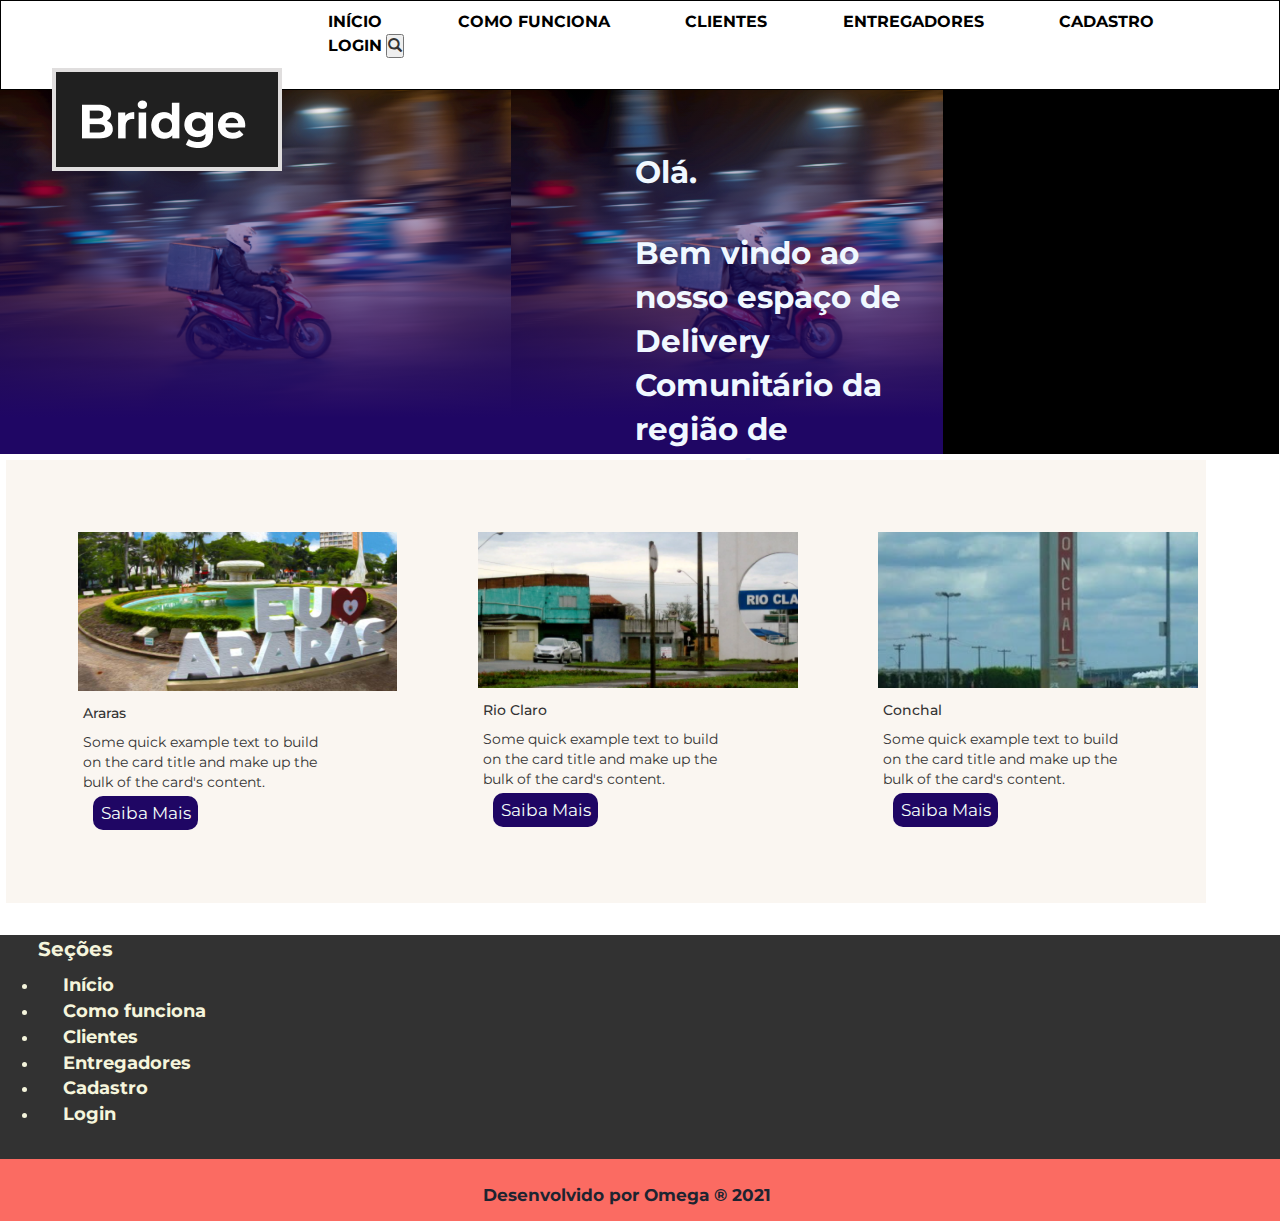
<file: index.html>
<!DOCTYPE html>
<html lang="en">
<head>
    <meta charset="UTF-8">
    <meta http-equiv="X-UA-Compatible" content="IE=edge">
    <meta name="viewport" content="width=device-width, initial-scale=1.0">
  
    <title>Bridge</title>
    <link rel="stylesheet" href="./css/header.css">
    <link rel="stylesheet" href="./css/main.css">
    <link rel="stylesheet" href="./css/main2.css">
    <link rel ="preconnect" href = "https://fonts.googleapis.com">
    <link rel="preconnect" href="https://fonts.googleapis.com">
    <link rel="preconnect" href="https://fonts.gstatic.com" crossorigin>
    <link href="https://fonts.googleapis.com/css2?family=Montserrat&display=swap" rel="stylesheet">
    <link rel="shortcut icon" href="./img/favicon.png">
    <link rel="stylesheet" href="https://maxcdn.bootstrapcdn.com/bootstrap/3.3.6/css/bootstrap.min.css">
    
</head>
<body>
    <header> 
       
        <div class="menu">
            <div class="li">
                <ul>                   
                    <li><a href="#">Início</a></li>
                    <li><a href="./html/comofunciona.html">Como funciona</a></li>
                    <li><a href="./html/clientes.html">Clientes</a></li>
                    <li><a href="./html/entregadores.html">Entregadores</a></li>
                    <li><a href="./html/cadastro.html">Cadastro</a></li>
                    <li><a href="./html/login.html">Login</a></li>  
                    <button type="submit"><i class="glyphicon glyphicon-search"></i></button>
                </ul>
            </div>
            <div class="img-header">
                <img class="logo" src="./img/bridgelogo.png">     
            </div>
             
        </div>
    </header>
    <main>
        <section class="img-1"> 
            <div class="text-1">
                <p class="text-1header">Olá.</p>
                <p class="text-1header">
                    Bem vindo ao nosso espaço de Delivery 
                    Comunitário da região de Araras/SP
                </p>                    
            </div>     
        
            <div class="bloco-img">
                <div class="text-2">
                    "Correndo para você não correr"    
                </div>      
            </div>
        </section>
        <section class="body1">
            <div class="grid  d-flex flex-wrap">
                <div class="card " style="width: 40rem;">
                    <img src="./img/araras.png" class="card-img-top" alt="Araras">
                    <div class="card-body border-0">
                      <h5 class="card-title">Araras</h5>
                      <p class="card-text">Some quick example text to build on the card title and make up the bulk of the card's content.</p>
                      <a href="#" class="botao-inicio">Saiba Mais</a>
                    </div>
                </div>
                <div class="card" style="width: 40rem;">
                    <img src="./img/rioclaro.png" class="card-img-top" alt="Rio Claro">
                    <div class="card-body">
                      <h5 class="card-title">Rio Claro</h5>
                      <p class="card-text">Some quick example text to build on the card title and make up the bulk of the card's content.</p>
                      <a href="#" class="botao-inicio">Saiba Mais</a>
                    </div>
                </div>
                <div class="card" style="width: 40rem;">
                    <img src="./img/conchal.png" class="card-img-top" alt="Conchal">
                    <div class="card-body">
                      <h5 class="card-title">Conchal</h5>
                      <p class="card-text">Some quick example text to build on the card title and make up the bulk of the card's content.</p>
                      <a href="#" class="botao-inicio">Saiba Mais</a>
                    </div>
                </div>
            </div>
        </section>
        <div class='scrolltop'>
            <button id="scroll-top" class="scroll-top"> <div class='scroll icon'><i class="fa fa-4x fa-angle-up"></i></div></button>
           
        </div>
        <section class="secoes">
            <div class="text-3">
                <p class="text-32">
                    Seções
                </p>
                <ul class="footer-links">                   
                    <li><a href="#">Início</a></li>
                    <li><a href="./html/comofunciona.html">Como funciona</a></li>
                    <li><a href="./html/clientes.html">Clientes</a></li>
                    <li><a href="./html/entregadores.html">Entregadores</a></li>
                    <li><a href="./html/cadastro.html">Cadastro</a></li>
                    <li><a href="./html/login.html">Login</a></li>     
                </ul>
            </div>
        </section>
      
      
        <script src="../js/index.js"></script>
         
        <footer>
            <div class="text-footer">
                Desenvolvido por Omega ® 2021 
            </div>
           
        </footer>
     
    </main>
    <div>
       
       


        
       
</body>
</html>
</file>
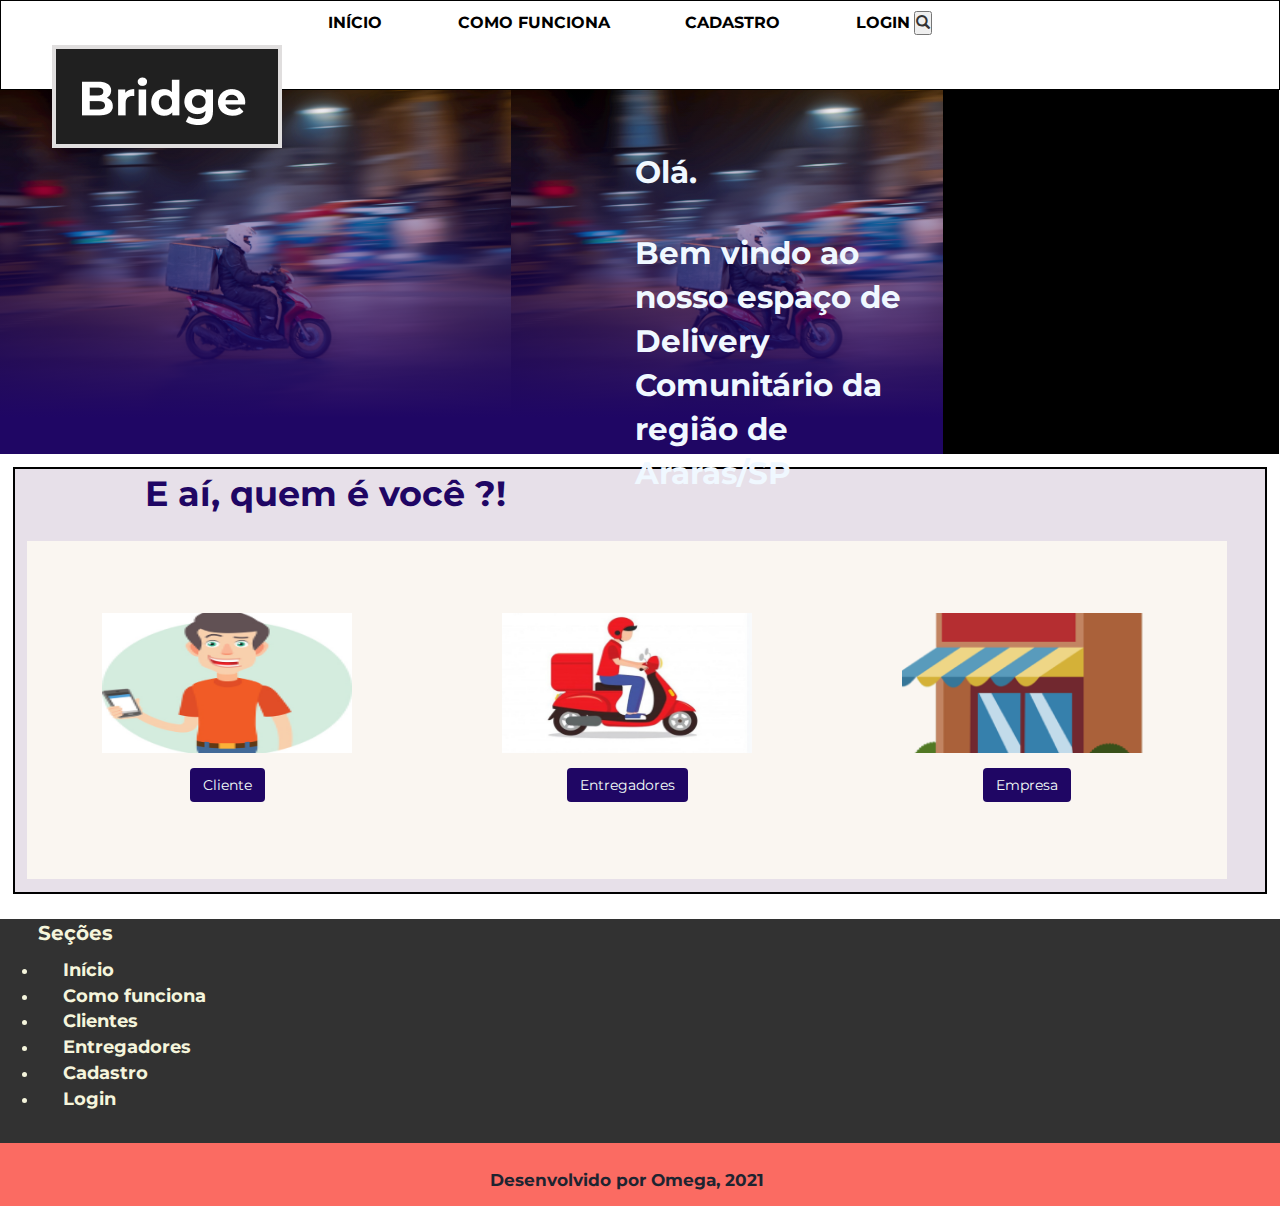
<file: html/cadastro.html>
<!DOCTYPE html>
<html lang="en">
<head>
    <meta charset="UTF-8">
    <meta http-equiv="X-UA-Compatible" content="IE=edge">
    <meta name="viewport" content="width=device-width, initial-scale=1.0">
  
    <title>Bridge</title>
    <link rel="stylesheet" href="../css/header.css">
    <link rel="stylesheet" href="../css/main.css">
    <link rel="stylesheet" href="../css/main2.css">
    <link rel="stylesheet" href="../css/cadastro.css">
    <link rel ="preconnect" href = "https://fonts.googleapis.com">
    <link rel="preconnect" href="https://fonts.googleapis.com">
    <link rel="preconnect" href="https://fonts.googleapis.com">
    <link rel="preconnect" href="https://fonts.googleapis.com">
    <link rel="preconnect" href="https://fonts.gstatic.com" crossorigin>
    <link href="https://fonts.googleapis.com/css2?family=Montserrat&display=swap" rel="stylesheet">
    <link rel="stylesheet" href="https://maxcdn.bootstrapcdn.com/bootstrap/3.3.6/css/bootstrap.min.css">
    <link rel="shortcut icon" href="../img/favicon.png">
    
</head>
<body>
    <header> 
        <div class="menu">
            <div class="li">
                <ul>                   
                    <li><a href="../index.html">Início</a></li>
                    <li><a href="./comofunciona.html">Como funciona</a></li>
                    <!-- <li><a href="./clientes.html">Clientes</a></li>
                    <li><a href="./entregadores.html">Entregadores</a></li> -->
                    <li><a href="./cadastro.html">Cadastro</a></li>
                    <li><a href="./login.html">Login</a></li>               
                    <button type="submit"><i class="glyphicon glyphicon-search"></i></button>
                </ul>
            </div>
           
            <div class="img-header">
                <img class="logo" src="../img/bridgelogo.png">     
            </div>
        </div>
   
    </header>
    <main>
        <section class="img-1"> 
            <div class="text-1">
                <p class="text-1header">Olá.</p>
                <p class="text-1header">
                    Bem vindo ao nosso espaço de Delivery 
                    Comunitário da região de Araras/SP
                </p>                    
            </div>     
        
            <div class="bloco-img">
                <div class="text-2">
                    "Correndo para você não correr"    
                </div>      
            </div>
        </section>
       
        <section class="body2">
        
        <div class="form-cadastro">
            <p class="cadastro-text">
                E aí, quem é você ?!
            </p>
            <section class="body1">
                <div class="grid  d-flex flex-wrap">
                    <div class="card text-center" style="width: 40rem;">
                        <img src="../img/CLIENTE 1.png" class="card-img-top" alt="Araras">
                        <div class="card-body border-0">     
                          <a href="./clientes.html" class="btn botao">Cliente</a>
                        </div>
                    </div>
                    <div class="card text-center" style="width: 40rem;">
                        <img src="../img/delivery 1.png" class="card-img-top" alt="Rio Claro">
                        <div class="card-body">                       
                          <a href="./entregadores.html" class="btn botao">Entregadores</a>
                        </div>
                    </div>
                    <div class="card text-center" style="width: 40rem;">
                        <img src="../img/comercio 1.png" class="card-img-top" alt="Conchal">
                        <div class="card-body">                         
                          <a href="./empresa.html" class="btn botao">Empresa</a>
                        </div>
                    </div>
                </div>
            </section>
        </div>
        


        <section class="secoes">
            <div class="text-3">
                <p class="text-32">
                    Seções
                </p>
                <ul class="footer-links">                   
                    <li><a href="./inicio.html">Início</a></li>
                    <li><a href="./comofunciona.html">Como funciona</a></li>
                    <li><a href="./clientes.html">Clientes</a></li>
                    <li><a href="./entregadores.html">Entregadores</a></li>
                    <li><a href="./cadastro.html">Cadastro</a></li>
                    <li><a href="./login.html">Login</a></li>                
                </ul>
            </div>
        </section>
        <script src="../js/index.js"></script>
        <footer>
            <div class="text-footer">
                Desenvolvido por Omega, 2021
            </div>
           
        </footer>

    </main>
    <div>
       
       


        
       
</body>
</html>
</file>
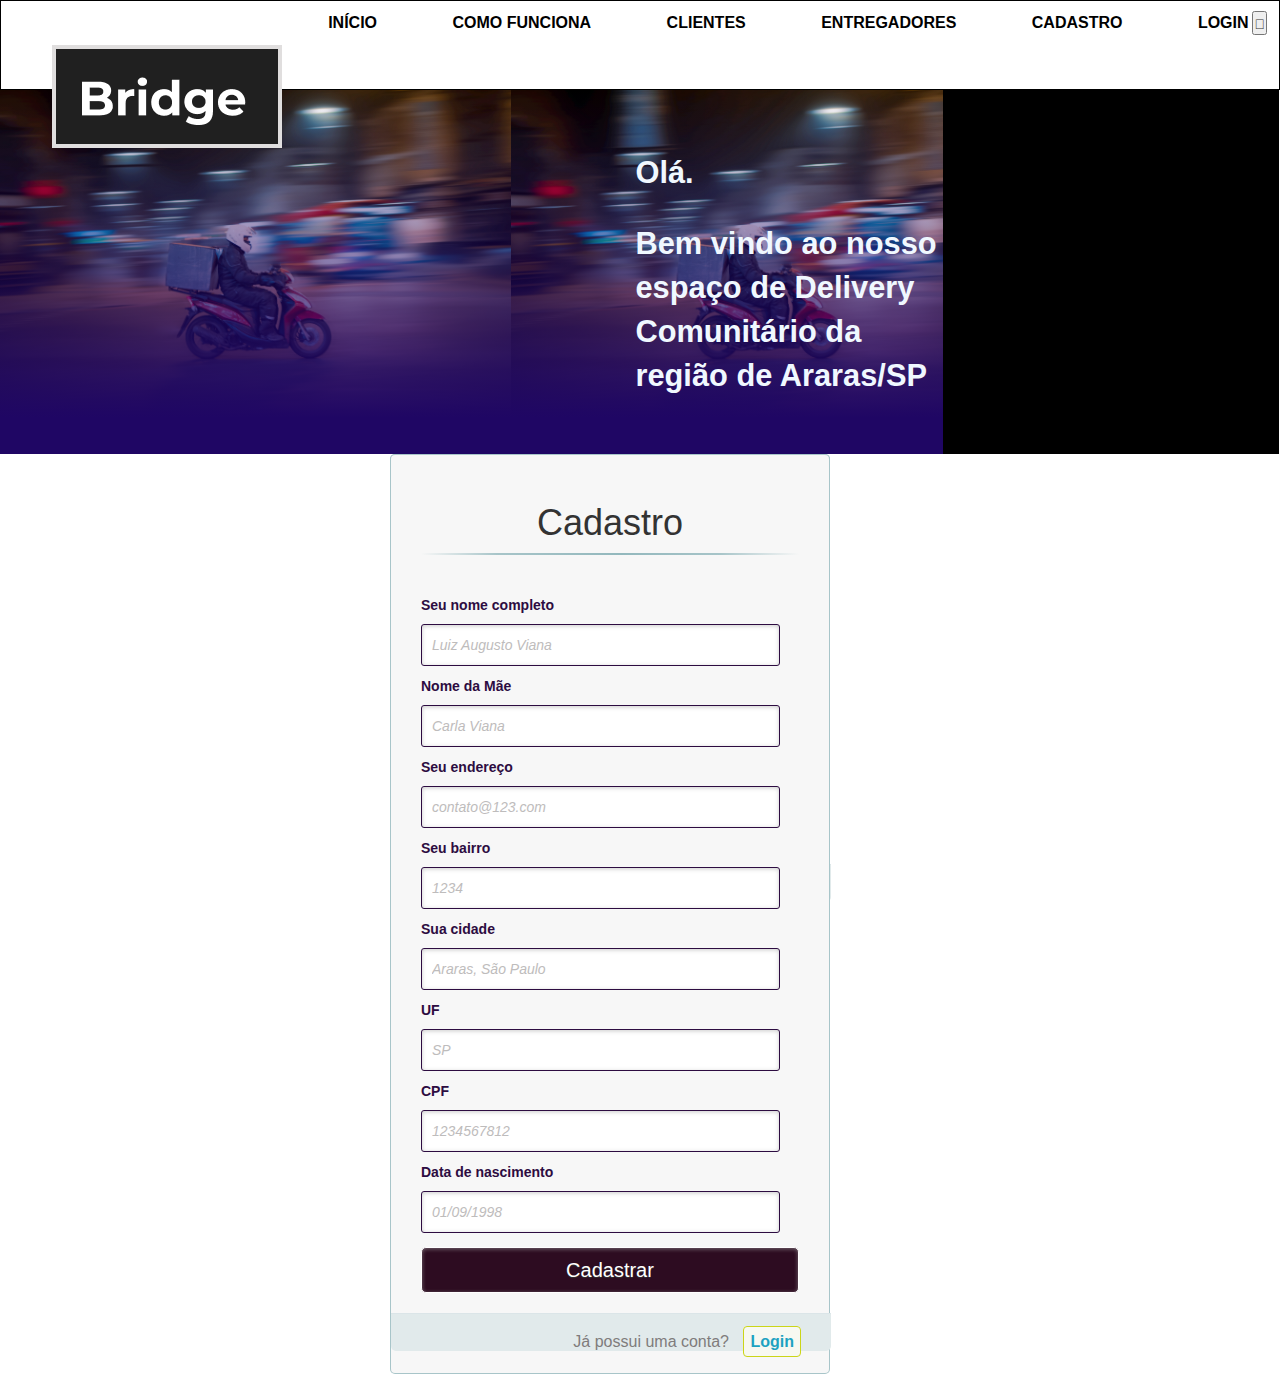
<file: html/clientes.html>
<!DOCTYPE html>
<html lang="en">
<head>
  <meta charset="UTF-8">
  <meta http-equiv="X-UA-Compatible" content="IE=edge">
  <meta name="viewport" content="width=device-width, initial-scale=1.0">
  <link rel="stylesheet" href="../css/header.css">
  <link rel="stylesheet" href="../css/main.css">
  <link rel="stylesheet" href="../css/main2.css">
  <link rel="stylesheet" href="../css/clientes.css">
 
  <link rel="shortcut icon" href="../img/favicon.png">
  <link rel="preconnect" href="https://fonts.gstatic.com" crossorigin>
    <link href="https://fonts.googleapis.com/css2?family=Montserrat&display=swap" rel="stylesheet">
    <link rel="shortcut icon" href="../img/favicon.png">
    <link rel="stylesheet" href="https://maxcdn.bootstrapcdn.com/bootstrap/3.3.6/css/bootstrap.min.css">
  <title>Clientes</title>
</head>
<body>
  <header> 
       
    <div class="menu">
        <div class="li">
            <ul>                   
                <li><a href="../index.html">Início</a></li>
                <li><a href="./comofunciona.html">Como funciona</a></li>
                <li><a href="./clientes.html">Clientes</a></li>
                <li><a href="./entregadores.html">Entregadores</a></li>
                <li><a href="./cadastro.html">Cadastro</a></li>
                <li><a href="./login.html">Login</a></li>  
                <button type="submit"><i class="glyphicon glyphicon-search"></i></button>
            </ul>
        </div>
        <div class="img-header">
            <img class="logo" src="../img/bridgelogo.png">     
        </div>
         
    </div>
</header>
<main>
    <section class="img-1"> 
        <div class="text-1">
            <p class="text-1header">Olá.</p>
            <p class="text-1header">
                Bem vindo ao nosso espaço de Delivery 
                Comunitário da região de Araras/SP
            </p>                    
        </div>     
    
        <div class="bloco-img">
            <div class="text-2">
                "Correndo para você não correr"    
            </div>      
        </div>
    </section>
  
    <div class="content">      
      <!--FORMULÁRIO DE LOGIN-->
      <div id="login">
        <form method="post" action=""> 
          <h1>Login</h1> 
          <p> 
            <label for="email_login">Seu e-mail</label>
            <input id="email_login" name="email_login" required="required" type="text" placeholder="contato@h123.com"/>
          </p>
          
          <p> 
            <label for="senha_login">Sua senha</label>
            <input id="senha_login" name="senha_login" required="required" type="password" placeholder="1234" /> 
          </p>
          
          <p> 
            <input type="checkbox" name="manterlogado" id="manterlogado" value="" /> 
            <label for="manterlogado">Manter-me conectado </label>
          </p>
          
          <p> 
            <input type="submit" value="Logar" /> 
          </p>
          
          <p class="link">
            Ainda não possui uma conta?
            <a href="#paracadastro">Cadastre-se!</a>
          </p>
        </form>
      </div>

      <!--FORMULÁRIO DE CADASTRO-->
      <div id="cadastro">
        <form method="post" action=""> 
          <h1>Cadastro</h1> 
          
          <p> 
            <label for="nome_cad">Seu nome completo</label>
            <input id="nome_cad" name="nome_cad" required="required" type="text" placeholder="Luiz Augusto Viana" />
          </p>
          
          <p> 
            <label for="nome_cad">Nome da Mãe</label>
            <input id="nome_cad" name="nome_cad" required="required" type="text" placeholder="Carla Viana" />
          </p>
          
          <p> 
            <label for="email_cad">Seu endereço</label>
            <input id="email_cad" name="email_cad" required="required" type="email" placeholder="contato@123.com"/> 
          </p>
          
          <p> 
            <label for="senha_cad">Seu bairro</label>
            <input id="senha_cad" name="senha_cad" required="required" type="password" placeholder="1234"/>
          </p>
          
          <p> 
            <label for="nome_cad">Sua cidade</label>
            <input id="nome_cad" name="nome_cad" required="required" type="text" placeholder="Araras, São Paulo" />
          </p>
          <p> 
            <label for="nome_cad">UF</label>
            <input id="nome_cad" name="nome_cad" required="required" type="text" placeholder="SP" />
          </p>
          <p> 
            <label for="nome_cad">CPF</label>
            <input id="nome_cad" name="nome_cad" required="required" type="text" placeholder="1234567812" />
          </p>
          <p> 
            <label for="nome_cad">Data de nascimento</label>
            <input id="nome_cad" name="nome_cad" required="required" type="text" placeholder="01/09/1998" />
          </p>
          
          <p> 
            <input type="submit" value="Cadastrar"/> 
          </p>
          
          <p class="link">  
            Já possui uma conta?
            <a href="#paralogin">  Login </a>
          </p>
        </form>
      </div>
    </div>
  </div> 
  
  <script src="../js/index.js"></script>
         
  

</body>
</html>
</file>
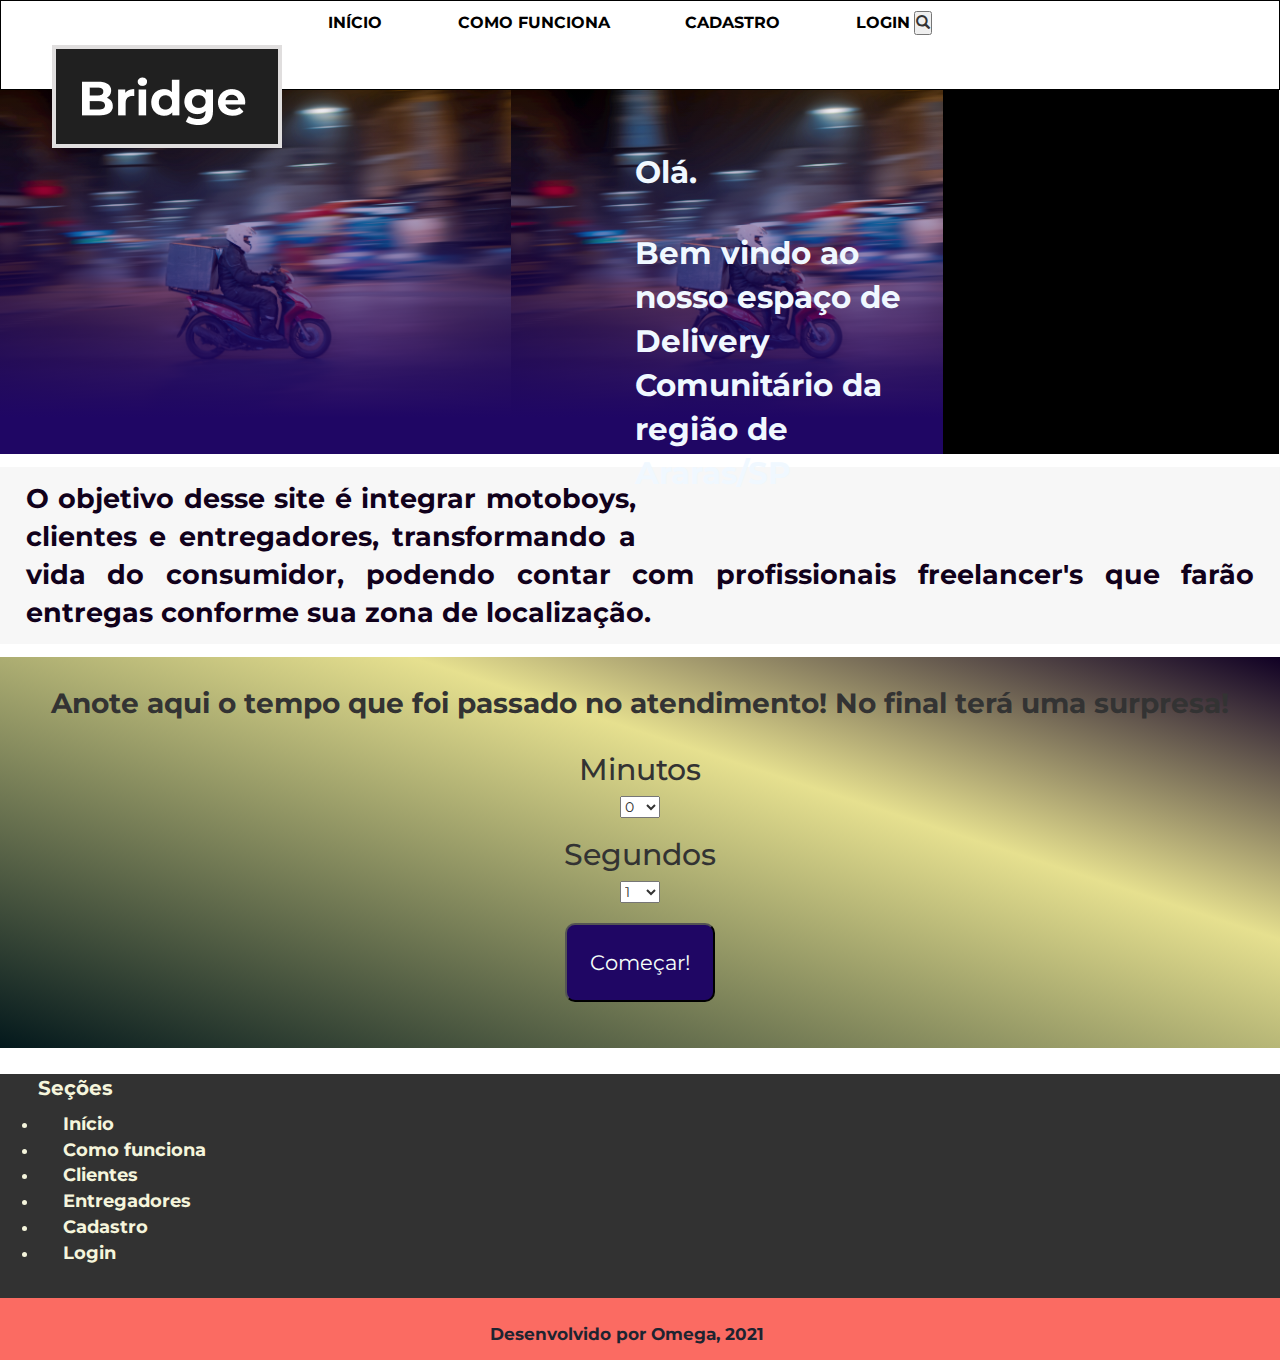
<file: html/comofunciona.html>
<!DOCTYPE html>
<html lang="en">
<head>
    <meta charset="UTF-8">
    <meta http-equiv="X-UA-Compatible" content="IE=edge">
    <meta name="viewport" content="width=device-width, initial-scale=1.0">
  
    <title>Bridge</title>
    <link rel="stylesheet" href="../css/header.css">
    <link rel="stylesheet" href="../css/main.css">
    <link rel="stylesheet" href="../css/main2.css">
    <link rel="stylesheet" href="../css/comofunciona.css">
    <link rel ="preconnect" href = "https://fonts.googleapis.com">
    <link rel="preconnect" href="https://fonts.googleapis.com">
    <link rel="preconnect" href="https://fonts.googleapis.com">
    <link rel="preconnect" href="https://fonts.googleapis.com">
    <link rel="preconnect" href="https://fonts.gstatic.com" crossorigin>
    <link href="https://fonts.googleapis.com/css2?family=Montserrat&display=swap" rel="stylesheet">
    <link rel="stylesheet" href="https://maxcdn.bootstrapcdn.com/bootstrap/3.3.6/css/bootstrap.min.css">
    <link rel="shortcut icon" href="../img/favicon.png">
    
</head>
<body>
    <header> 
        <div class="menu">
            <div class="li">
                <ul>                   
                    <li><a href="../index.html">Início</a></li>
                    <li><a href="./comofunciona.html">Como funciona</a></li>
                    <!-- <li><a href="./clientes.html">Clientes</a></li>
                    <li><a href="./entregadores.html">Entregadores</a></li> -->
                    <li><a href="./cadastro.html">Cadastro</a></li>
                    <li><a href="./login.html">Login</a></li>    
                    <button type="submit"><i class="glyphicon glyphicon-search"></i></button>
                </ul>
            </div>
            <div class="img-header">
                <img class="logo" src="../img/bridgelogo.png">     
            </div>
             
        </div>
    </header>
    <main>
        <section class="img-1"> 
            <div class="text-1">
                <p class="text-1header">Olá.</p>
                <p class="text-1header">
                    Bem vindo ao nosso espaço de Delivery 
                    Comunitário da região de Araras/SP
                </p>                    
            </div>     
        
            <div class="bloco-img">
                <div class="text-2">
                    "Correndo para você não correr"    
                </div>      
            </div>
        </section>
        <section class="comofunciona">
            <p class="text-comofunciona">
                O objetivo desse site é integrar motoboys, clientes e entregadores, transformando a vida do consumidor, podendo contar com profissionais freelancer's que farão entregas conforme sua zona de localização.
            </p>
           
        </section>
    
        <section class="body2">
            <div class="cronometro">
                <audio id="sound" src="../audio/alarm.mp3" style="display: none;"> </audio> 
                    <div id="titulo-cronometro">
                        <p class="titulo-c">
                            Anote aqui o tempo que foi passado no atendimento! No final terá uma surpresa! 
                        </p>
                           
                    </div>
                <div class="container">
            
                    <h2 class="minutossegundos">Minutos</h2>
                    <select id="minutos" name="minutos"></select>
                    
                    <h2 class="minutossegundos">Segundos</h2>
                    <select id="segundos" name="segundos"></select>
                    <br>
                    <br>
                    <button id="comecar">Começar!</button>
                    
                    <div id="display">
                        <h3></h3>
                    </div><!--display-->
            
            </div><!--container-->
            </div>
    
        </section>

   
        <section class="secoes">
            <div class="text-3">
                <p class="text-32">
                    Seções
                </p>
                <ul class="footer-links">                   
                    <li><a href="../index.html">Início</a></li>
                    <li><a href="./comofunciona.html">Como funciona</a></li>
                    <li><a href="./clientes.html">Clientes</a></li>
                    <li><a href="./entregadores.html">Entregadores</a></li>
                    <li><a href="./cadastro.html">Cadastro</a></li>
                    <li><a href="./login.html">Login</a></li>             
                </ul>
            </div>
        </section>
        <script src="https://code.jquery.com/jquery-3.5.1.slim.min.js" integrity="sha384-DfXdz2htPH0lsSSs5nCTpuj/zy4C+OGpamoFVy38MVBnE+IbbVYUew+OrCXaRkfj" crossorigin="anonymous"></script>
        <script src="https://cdn.jsdelivr.net/npm/popper.js@1.16.0/dist/umd/popper.min.js" integrity="sha384-Q6E9RHvbIyZFJoft+2mJbHaEWldlvI9IOYy5n3zV9zzTtmI3UksdQRVvoxMfooAo" crossorigin="anonymous"></script>
        <script src="https://stackpath.bootstrapcdn.com/bootstrap/4.5.0/js/bootstrap.min.js" integrity="sha384-OgVRvuATP1z7JjHLkuOU7Xw704+h835Lr+6QL9UvYjZE3Ipu6Tp75j7Bh/kR0JKI" crossorigin="anonymous"></script>
        <script src="../js/index.js"></script>
        <script src="../js/cronometro.js"></script>
        
        <footer>
            <div class="text-footer">
                Desenvolvido por Omega, 2021
            </div>
           
        </footer>

    </main>
    <div>
       
       


        
       
</body>
</html>
</file>
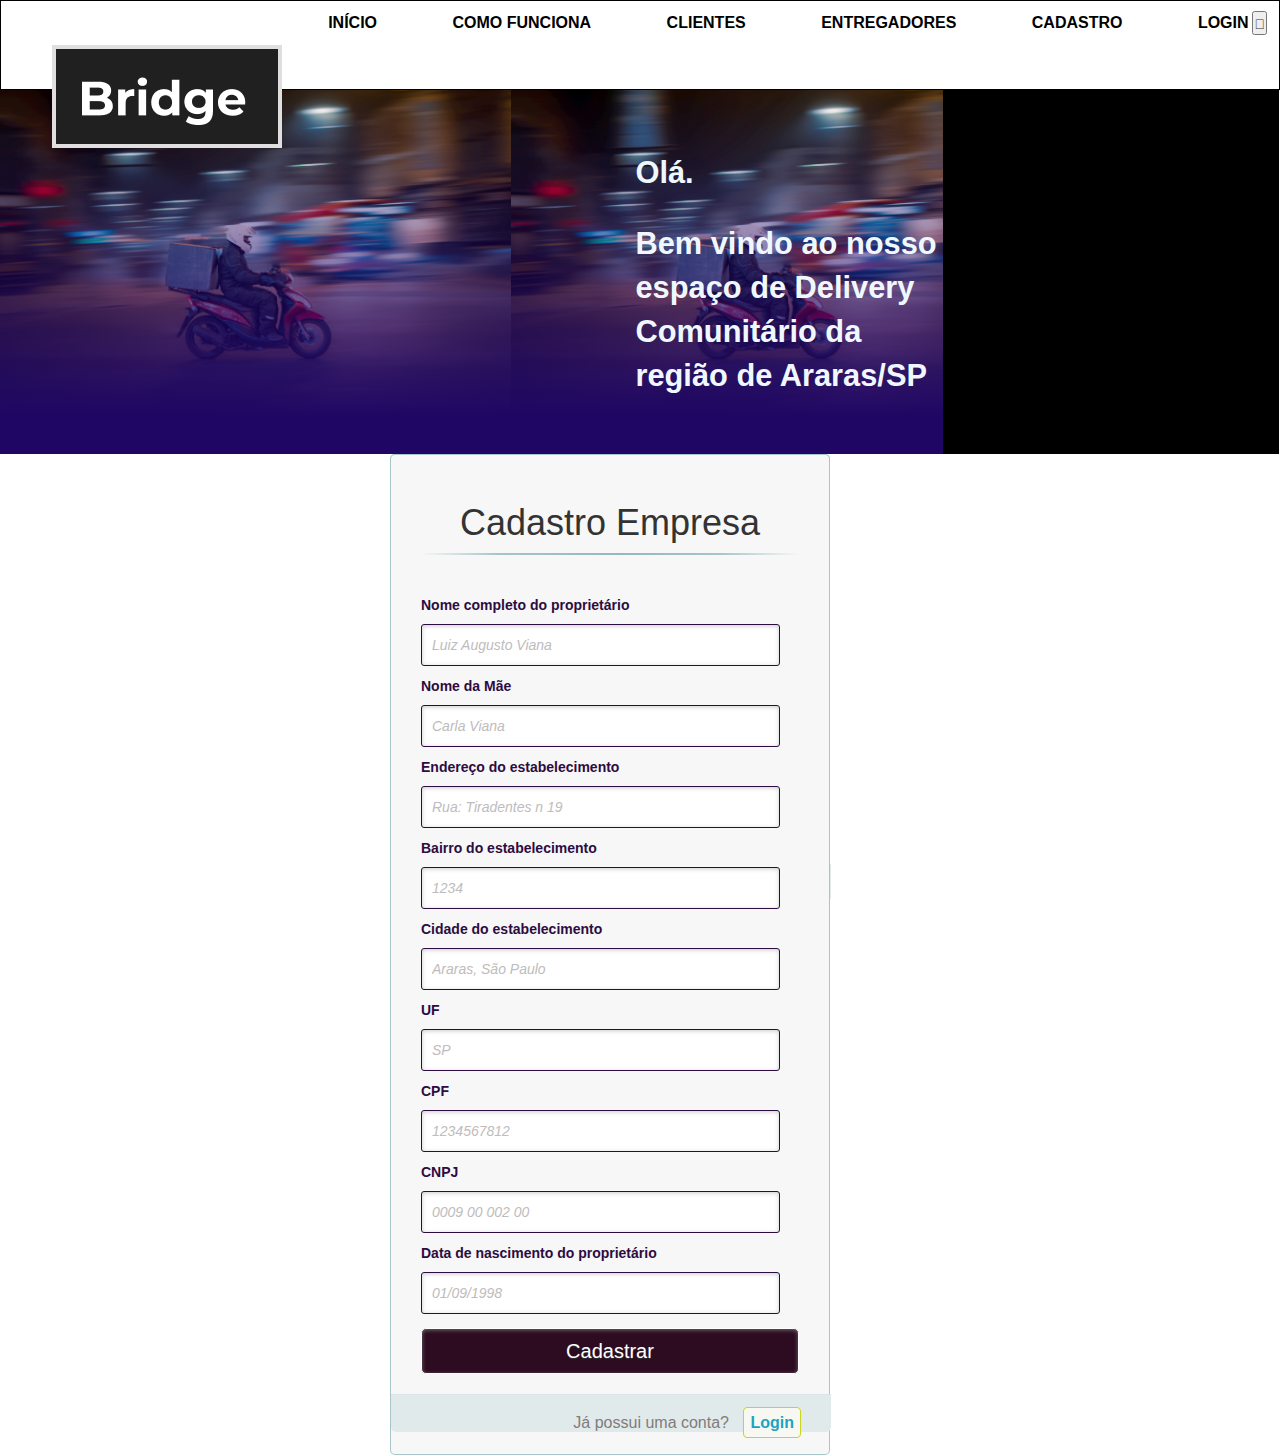
<file: html/empresa.html>
<!DOCTYPE html>
<html lang="en">
<head>
  <meta charset="UTF-8">
  <meta http-equiv="X-UA-Compatible" content="IE=edge">
  <meta name="viewport" content="width=device-width, initial-scale=1.0">
  <link rel="stylesheet" href="../css/header.css">
  <link rel="stylesheet" href="../css/main.css">
  <link rel="stylesheet" href="../css/main2.css">
  <link rel="stylesheet" href="../css/entregadores.css">
  <link rel="shortcut icon" href="../img/favicon.png">
  <link rel="stylesheet" href="../css/empresa.css">
  <link rel="preconnect" href="https://fonts.gstatic.com" crossorigin>
    <link href="https://fonts.googleapis.com/css2?family=Montserrat&display=swap" rel="stylesheet">
    <link rel="shortcut icon" href="../img/favicon.png">
    <link rel="stylesheet" href="https://maxcdn.bootstrapcdn.com/bootstrap/3.3.6/css/bootstrap.min.css">
  <title>Empresa</title>
</head>
<body>
  <header> 
       
    <div class="menu">
        <div class="li">
            <ul>                   
                <li><a href="../index.html">Início</a></li>
                <li><a href="./comofunciona.html">Como funciona</a></li>
                <li><a href="./clientes.html">Clientes</a></li>
                <li><a href="./entregadores.html">Entregadores</a></li>
                <li><a href="./cadastro.html">Cadastro</a></li>
                <li><a href="./login.html">Login</a></li>  
                <button type="submit"><i class="glyphicon glyphicon-search"></i></button>
            </ul>
        </div>
        <div class="img-header">
            <img class="logo" src="../img/bridgelogo.png">     
        </div>
         
    </div>
  </header>
  <main>
      <section class="img-1"> 
          <div class="text-1">
              <p class="text-1header">Olá.</p>
              <p class="text-1header">
                  Bem vindo ao nosso espaço de Delivery 
                  Comunitário da região de Araras/SP
              </p>                    
          </div>     
      
          <div class="bloco-img">
              <div class="text-2">
                  "Correndo para você não correr"    
              </div>      
          </div>
      </section>
    <div class="container" >
      <a class="links" id="paracadastro"></a>
      <a class="links" id="paralogin"></a>
    
    <div class="content">      
      <!--FORMULÁRIO DE LOGIN-->
      <div id="login">
        <form method="post" action=""> 
          <h1>Login</h1> 
          <p> 
            <label for="email_login">Seu e-mail</label>
            <input id="email_login" name="email_login" required="required" type="text" placeholder="contato@h123.com"/>
          </p>
          
          <p> 
            <label for="senha_login">Sua senha</label>
            <input id="senha_login" name="senha_login" required="required" type="password" placeholder="1234" /> 
          </p>
          
          <p> 
            <input type="checkbox" name="manterlogado" id="manterlogado" value="" /> 
            <label for="manterlogado">Manter-me conectado </label>
          </p>
          
          <p> 
            <input type="submit" value="Logar" /> 
          </p>
          
          <p class="link">
            Ainda não possui uma conta?
            <a href="#paracadastro">Cadastre-se!</a>
          </p>
        </form>
      </div>

      <!--FORMULÁRIO DE CADASTRO-->
      <div id="cadastro">
        <form method="post" action=""> 
          <h1>Cadastro Empresa</h1> 
          
          <p> 
            <label for="nome_cad">Nome completo do proprietário</label>
            <input id="nome_cad" name="nome_cad" required="required" type="text" placeholder="Luiz Augusto Viana" />
          </p>
          
          <p> 
            <label for="nome_cad">Nome da Mãe</label>
            <input id="nome_cad" name="nome_cad" required="required" type="text" placeholder="Carla Viana" />
          </p>
          
          <p> 
            <label for="email_cad">Endereço do estabelecimento</label>
            <input id="email_cad" name="email_cad" required="required" type="email" placeholder="Rua: Tiradentes n 19"> 
          </p>
          
          <p> 
            <label for="senha_cad">Bairro do estabelecimento</label>
            <input id="senha_cad" name="senha_cad" required="required" type="password" placeholder="1234"/>
          </p>
          
          <p> 
            <label for="nome_cad">Cidade do estabelecimento</label>
            <input id="nome_cad" name="nome_cad" required="required" type="text" placeholder="Araras, São Paulo" />
          </p>
          <p> 
            <label for="nome_cad">UF</label>
            <input id="nome_cad" name="nome_cad" required="required" type="text" placeholder="SP" />
          </p>
          <p> 
            <label for="nome_cad">CPF</label>
            <input id="nome_cad" name="nome_cad" required="required" type="text" placeholder="1234567812" />
          </p>
          <p> 
            <label for="nome_cad">CNPJ</label>
            <input id="nome_cad" name="nome_cad" required="required" type="text" placeholder="0009 00 002 00" />
          </p>
          <p> 
            <label for="nome_cad">Data de nascimento do proprietário</label>
            <input id="nome_cad" name="nome_cad" required="required" type="text" placeholder="01/09/1998" />
          </p>
          
          <p> 
            <input type="submit" value="Cadastrar"/> 
          </p>
          
          <p class="link">  
            Já possui uma conta?
            <a href="#paralogin">  Login </a>
          </p>
        </form>
      </div>
    </div>
  </div> 
  
  <script src="../js/index.js"></script>
         
 

</body>
</html>
</file>
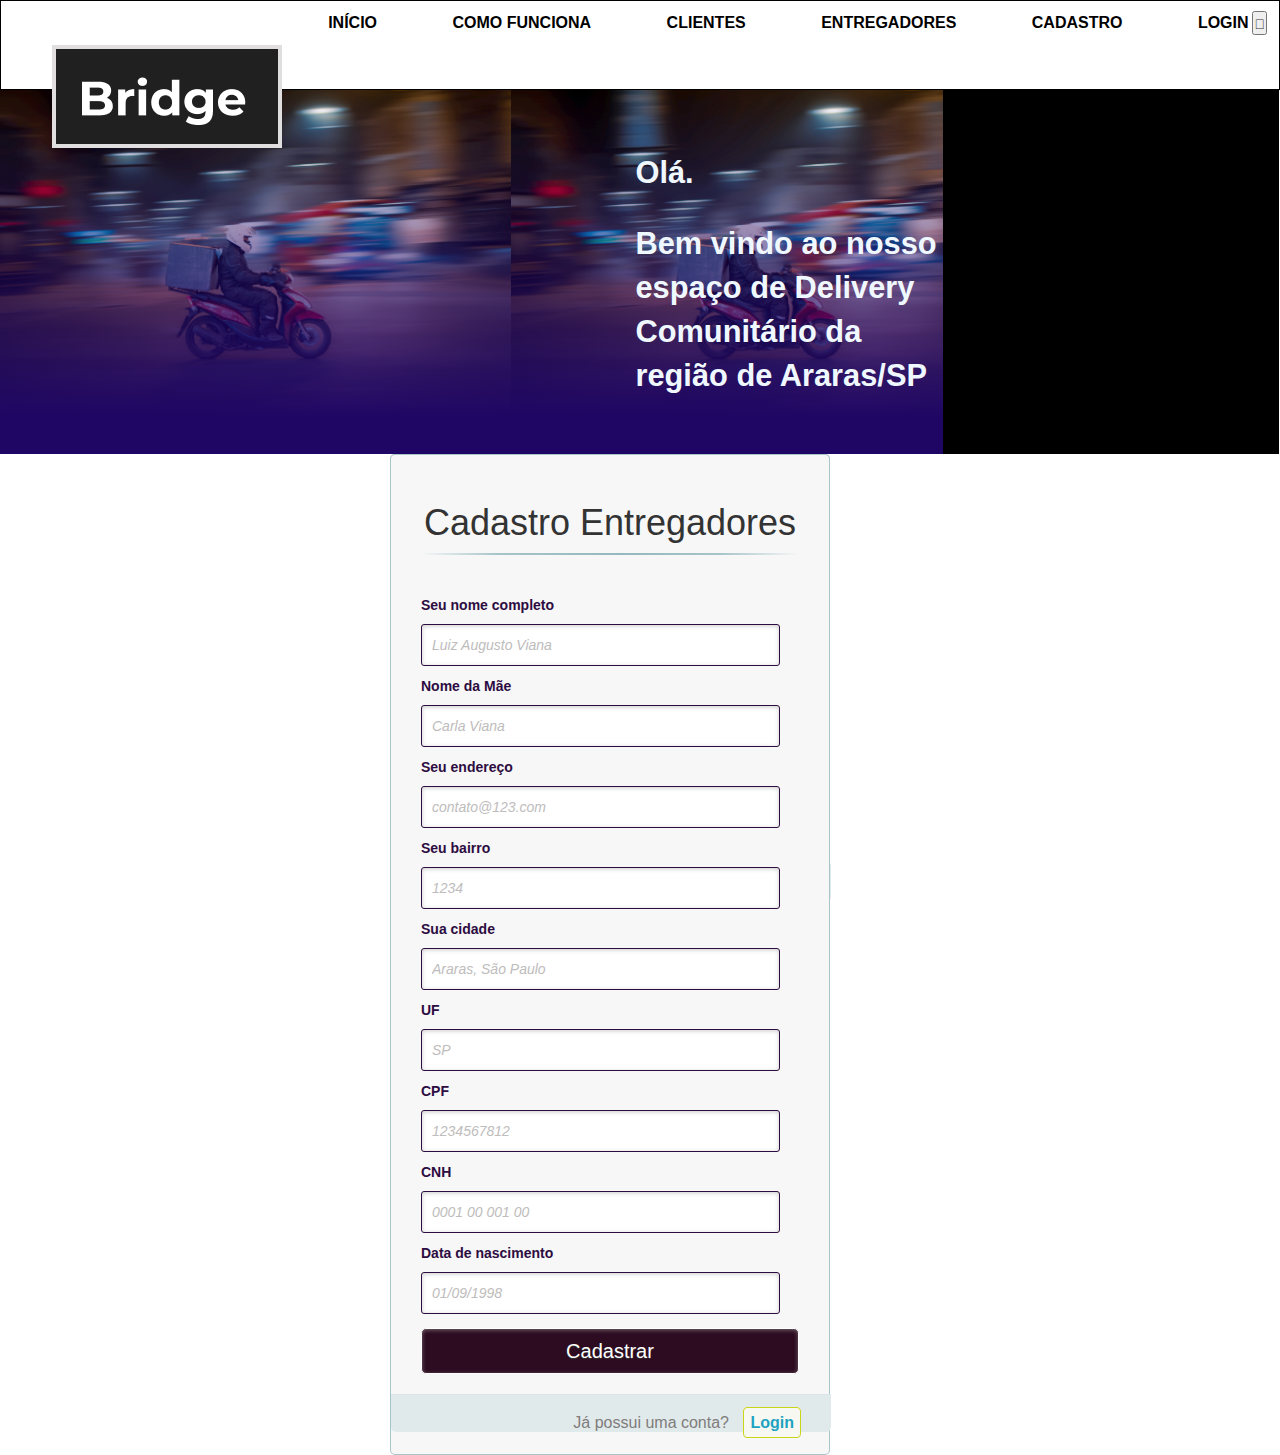
<file: html/entregadores.html>
<!DOCTYPE html>
<html lang="en">
<head>
  <meta charset="UTF-8">
  <meta http-equiv="X-UA-Compatible" content="IE=edge">
  <meta name="viewport" content="width=device-width, initial-scale=1.0">
  <link rel="stylesheet" href="../css/header.css">
  <link rel="stylesheet" href="../css/main.css">
  <link rel="stylesheet" href="../css/main2.css">
  <link rel="stylesheet" href="../css/entregadores.css">
<link rel="shortcut icon" href="../img/favicon.png">
<link rel="preconnect" href="https://fonts.gstatic.com" crossorigin>
    <link href="https://fonts.googleapis.com/css2?family=Montserrat&display=swap" rel="stylesheet">
    <link rel="shortcut icon" href="../img/favicon.png">
    <link rel="stylesheet" href="https://maxcdn.bootstrapcdn.com/bootstrap/3.3.6/css/bootstrap.min.css">
  <title>Clientes</title>
</head>
<body>
<header>      
        <div class="menu">
            <div class="li">
                <ul>                   
                    <li><a href="../index.html">Início</a></li>
                    <li><a href="./comofunciona.html">Como funciona</a></li>
                    <li><a href="./clientes.html">Clientes</a></li>
                    <li><a href="./entregadores.html">Entregadores</a></li>
                    <li><a href="./cadastro.html">Cadastro</a></li>
                    <li><a href="./login.html">Login</a></li>  
                    <button type="submit"><i class="glyphicon glyphicon-search"></i></button>
                </ul>
            </div>
            <div class="img-header">
                <img class="logo" src="../img/bridgelogo.png">     
            </div>
             
        </div>
    </header>
    <main>
        <section class="img-1"> 
            <div class="text-1">
                <p class="text-1header">Olá.</p>
                <p class="text-1header">
                    Bem vindo ao nosso espaço de Delivery 
                    Comunitário da região de Araras/SP
                </p>                    
            </div>     
        
            <div class="bloco-img">
                <div class="text-2">
                    "Correndo para você não correr"    
                </div>      
            </div>
        </section>
  <div class="container" >
    <a class="links" id="paracadastro"></a>
    <a class="links" id="paralogin"></a>
    
    <div class="content">      
      <!--FORMULÁRIO DE LOGIN-->
      <div id="login">
        <form method="post" action=""> 
          <h1>Login</h1> 
          <p> 
            <label for="email_login">Seu e-mail</label>
            <input id="email_login" name="email_login" required="required" type="text" placeholder="contato@h123.com"/>
          </p>
          
          <p> 
            <label for="senha_login">Sua senha</label>
            <input id="senha_login" name="senha_login" required="required" type="password" placeholder="1234" /> 
          </p>
          
          <p> 
            <input type="checkbox" name="manterlogado" id="manterlogado" value="" /> 
            <label for="manterlogado">Manter-me conectado </label>
          </p>
          
          <p> 
            <input type="submit" value="Logar" /> 
          </p>
          
          <p class="link">
            Ainda não possui uma conta?
            <a href="#paracadastro">Cadastre-se!</a>
          </p>
        </form>
      </div>

      <!--FORMULÁRIO DE CADASTRO-->
      <div id="cadastro">
        <form method="post" action=""> 
          <h1>Cadastro Entregadores</h1> 
          
          <p> 
            <label for="nome_cad">Seu nome completo</label>
            <input id="nome_cad" name="nome_cad" required="required" type="text" placeholder="Luiz Augusto Viana" />
          </p>
          
          <p> 
            <label for="nome_cad">Nome da Mãe</label>
            <input id="nome_cad" name="nome_cad" required="required" type="text" placeholder="Carla Viana" />
          </p>
          
          <p> 
            <label for="email_cad">Seu endereço</label>
            <input id="email_cad" name="email_cad" required="required" type="email" placeholder="contato@123.com"/> 
          </p>
          
          <p> 
            <label for="senha_cad">Seu bairro</label>
            <input id="senha_cad" name="senha_cad" required="required" type="password" placeholder="1234"/>
          </p>
          
          <p> 
            <label for="nome_cad">Sua cidade</label>
            <input id="nome_cad" name="nome_cad" required="required" type="text" placeholder="Araras, São Paulo" />
          </p>
          <p> 
            <label for="nome_cad">UF</label>
            <input id="nome_cad" name="nome_cad" required="required" type="text" placeholder="SP" />
          </p>
          <p> 
            <label for="nome_cad">CPF</label>
            <input id="nome_cad" name="nome_cad" required="required" type="text" placeholder="1234567812" />
          </p>
          <p> 
            <label for="nome_cad">CNH</label>
            <input id="nome_cad" name="nome_cad" required="required" type="text" placeholder="0001 00 001 00" />
          </p>
          <p> 
            <label for="nome_cad">Data de nascimento</label>
            <input id="nome_cad" name="nome_cad" required="required" type="text" placeholder="01/09/1998" />
          </p>
          
          <p> 
            <input type="submit" value="Cadastrar"/> 
          </p>
          
          <p class="link">  
            Já possui uma conta?
            <a href="#paralogin">  Login </a>
          </p>
        </form>
      </div>
    </div>
  </div> 
  
  <script src="../js/index.js"></script>
         
 

</body>
</html>
</file>
<file: css/header.css>
*{
    padding: 0%;
    margin: 0%;
    box-sizing: border-box;
    font-family: 'Montserrat', sans-serif;
}

header{
    width: 100%;
    height: 90px;
    background-color:#FFFFFF;
    display: flex;
    justify-content: 05px space-around;
    align-items: center;
    border: 1px solid #000000;
    padding: 10px 0;
}
ol,ul{
    margin-top: 0;
    margin-bottom: 10px;
}
ul, li{
    text-decoration: none;
}

.li {
    margin: 0 0 0 20%;
    
}
.li li{
    display: inline-block;
    margin: 0 0 0 07%;
    
}

.li li a{
    font-size: 16px;
    font-weight: bold;
    text-decoration:solid;
    color: #000000;
    text-transform: uppercase;
    margin-top: 01%;
    border-radius: 05px;
    
}
.li li a:hover{
    background-color: rgba(100, 100, 100, 0.5);
}
.img-header {
    margin: 0 0 0 04%;
}
.logo{
    width: 40 vh;
    height: auto; 
    border: 4px solid rgb(224, 222, 222);
}
</file>
<file: css/main.css>
.img-1{
   
    color: aliceblue;   
    background-image: linear-gradient(to bottom, transparent 0%, rgb(31, 6, 100) 90%), url(../img/delivery.jpg);
    background-size: contain;
    width: 75%;
    height: 26em;
}
.text-1{
    font-weight: bold;
    font-size: 2.2em;
    text-align: left;
    width: 35%;
    float: right;
    margin: 5% 2px 0 -14px
}
.text-1header{
    margin: 0 0 10px;
    padding: 4%;
}
.bloco-img{  
    width: 35%;
    height: 26em;
    float: right;
    background-color: #000000;
  
    margin: 0 -67% 0 0;
    float: right;
}
.text-2{
    font-family: 'Montserrat', sans-serif;
    font-weight: bold;
    font-size: 2em;
    color: #00D73E;
    padding: 5%;
    margin: 10% 0 0 4%; 
    text-align: left;   
}
.body1{
    display: flex;
 
}

.grid{
    display: flex;
    /* grid-template-columns: 13fr 10fr 4fr; */
    margin: 0% 0% 0% 0%;
    padding: 1%;
}
.card-img-top {
    width: fit-content;
}
.card{
    padding: 06%;
    background-color: rgb(250, 246, 241);
   
}
.card-body{
    padding: 02%;
}


.botao-inicio{
    background-color: rgb(31, 6, 100);
    font-size: 2.0em;
	color: mintcream;
    font-size: 1.2em;
    padding:  03%;
    cursor: pointer;
    border-radius: 10px;
    margin: 04%;
}
</file>
<file: css/main2.css>
.secoes{
    width: 100%;
    height: 16em;
    background-color: #323232;
    color: beige;
    margin: 02% 0 0 0;    
}

.text-3 ul li a{
    font-size: 18px;
    font-weight: bold;
    color: beige;
    margin: 0 0 0 02%;
}
.text-32{
    font-size: 20px;
    font-weight: bold;
}
.text-3{
    margin: 2% 0% 0 3%;
}
.footer-links{
    text-decoration: none;
}

footer{
    padding: 01%;
    text-align: center;
    background-color: #FB6B62;
    color: #1E2430;
    text-align: center;
    font-weight: 500;
    font-size: 1.2em;
}
.text-footer{
    text-align: center;
    font-weight: bold;
    margin: 01% 02% 0 0;
}

.footer {
    background-color: rgb(204, 197, 197);
  
}
.botao-inicio{
    background-color: rgb(31, 6, 100);
    font-size: 2.0em;
	color: mintcream;
    font-size: 1.2em;
    padding:  03%;
    cursor: pointer;
    border-radius: 10px;
    margin: 04%;
}
.scrolltop {
	display:none;
	width:100%;
	margin:0 auto;
	position:fixed;
	bottom:20px;
	right:10px;	
}
.scroll {
	position:absolute;
	right:20px;
	bottom:20px;
	background:#b2b2b2;
	background:rgba(178,178,178,0.7);
	padding:20px;
	text-align: center;
	margin: 0 0 0 0;
	cursor:pointer;
	transition: 0.5s;
	-moz-transition: 0.5s;
	-webkit-transition: 0.5s;
	-o-transition: 0.5s; 		
}
.scroll:hover {
	background:rgba(178,178,178,1.0);
	transition: 0.5s;
	-moz-transition: 0.5s;
	-webkit-transition: 0.5s;
	-o-transition: 0.5s; 		
}
.scroll:hover .fa {
	padding-top:-10px;
}
.scroll .fa {
	font-size:30px;
	margin-top:-5px;
	margin-left:1px;
	transition: 0.5s;
	-moz-transition: 0.5s;
	-webkit-transition: 0.5s;
	-o-transition: 0.5s; 	
}
</file>
<file: css/cadastro.css>
.form-cadastro{
    margin: 01%;
    background-color: #e7e0e9;
    border: 2px solid black;
    color: rgb(31, 6, 100);
}
.cadastro-text{
    font-size: 2.5em;
    font-weight: bold;
    text-align: center;
}
.botao{
    background-color: rgb(31, 6, 100);
    font-size: 2.0em;
    text-align: center;
	color: mintcream;
    font-size: 1.5em;
    padding:  01%;
    cursor: pointer;
    border-radius: 10px;
    margin: 04%;
    font-family: Montserrat;
}
.card-img-top{
    width: 250px;
    height: 140px;
}
</file>
<file: css/comofunciona.css>
.body2{
    margin: 0;
    width: 100%;
    height: auto;
    background: rgb(16,0,36);
    background: linear-gradient(198deg, rgba(16,0,36,1) 0%, rgba(230,224,143,1) 35%, rgba(3,24,28,1) 100%);
}
.comofunciona{
    display: flexbox;
    text-align: justify;
    background-color: rgb(247, 247, 247);
    color: rgb(17, 1, 27);
    margin: 0;
}
.text-comofunciona{
    margin: 01% 01% 01% 01%;
    font-size: 1.9em;
    font-weight: bold;
    padding: 01%;
}

.cronometro{
    padding: 02%;
    text-align: center;
    border: blueviolet;
}

.titulo-c{
    font-size: 2.0em;
    font-weight: bold;
}
#comecar{
    background-color: rgb(31, 6, 100);
    text-align: center;
	color: mintcream;
    font-size: 1.5em;
    padding:  02%;
    cursor: pointer;
    border-radius: 10px;
}
</file>
<file: css/entregadores.css>
*, *:before, *:after { 
    margin:0;
    padding:0;
    font-family: Arial,sans-serif;
  }
  
  body{
    margin:10px;
  }
  
  a{
    text-decoration: none;
  }
  
  /* esconde as ancoras da tela */
  a.links{
    display: none;
  }
  
  /* content que contem os formulários */
  .content{
    width: 500px;
    margin: 0px auto;
    position: relative;	
  }
  
  /* formatando o cabeçalho dos formulários */
  h1{
    font-size: 48px;
    color: #2D0C41;
    padding: 10px 0;
    font-family: Arial,sans-serif;
    font-weight: bold;
    text-align: center;
    padding-bottom: 30px;
  }
  h1:after{
    content: ' ';
    display: block;
    width: 100%;
    height: 2px;
    margin-top: 10px;
    background: -webkit-linear-gradient(left, rgba(147,184,189,0) 0%,rgba(147,184,189,0.8) 20%,rgba(147,184,189,1) 53%,rgba(147,184,189,0.8) 79%,rgba(147,184,189,0) 100%); 
    background: linear-gradient(left, rgba(147,184,189,0) 0%,rgba(147,184,189,0.8) 20%,rgba(147,184,189,1) 53%,rgba(147,184,189,0.8) 79%,rgba(147,184,189,0) 100%); 
  }
  
  p{
    margin-bottom:15px;
  }
  p:first-child{
    margin: 0px;
  }
  label{
    color: #2D0C41;
    position: relative;
  }
  
  /**** advanced input styling ****/
  /* placeholder */
  ::-webkit-input-placeholder  {
    color: #bebcbc; 
    font-style: italic;
  }
  input:-moz-placeholder,
  textarea:-moz-placeholder{
    color: #bebcbc;
    font-style: italic;
  } 
  input {
    outline: none;
  }
  
  input:not([type="checkbox"]){
    width: 95%;
    margin-top: 4px;
    padding: 10px;	
    border: 1px solid #2D0C41;
    
    -webkit-border-radius: 3px;
    border-radius: 3px;
    
    -webkit-box-shadow: 0px 1px 4px 0px rgba(168, 168, 168, 0.6) inset;
    box-shadow: 0px 1px 4px 0px rgba(168, 168, 168, 0.6) inset;
    
    -webkit-transition: all 0.2s linear;
    transition: all 0.2s linear;
  }
  
  /*estilo do botão submit */
  input[type="submit"]{
    width: 100%!important;
    cursor: pointer;	
    background: #2D0C21;
    padding: 8px 5px;
    color: #fff;
    font-size: 20px;	
    border: 1px solid #fff;	
    margin-bottom: 10px;	
    text-shadow: 0 1px 1px #333;
    
    -webkit-border-radius: 5px;
    border-radius: 5px;
    
    transition: all 0.2s linear;
  }
  input[type="submit"]:hover{
    background: #a1b3b5;
  }
  
  /*marcando os links para mudar de um formulário para outro */
  .link{
    position: absolute;
    background: #e1eaeb;
    color: #7f7c7c;
    left: 0px;
    height: 20px;
    width: 440px;
    padding: 17px 30px 20px 30px;
    font-size: 16px;
    text-align: right;
    border-top: 1px solid #dbe5e8;
  
    -webkit-border-radius: 0 0  5px 5px;
    border-radius: 0 0  5px 5px;
  }
  .link a {
    font-weight: bold;
    background: #f7f8f1;
    padding: 6px;
    color: rgb(29, 162, 193);
    margin-left: 10px;
    border: 1px solid #cbd518;
  
    -webkit-border-radius: 4px;
    border-radius: 4px;  
  
    -webkit-transition: all 0.4s linear;
    transition: all 0.4s  linear;
  }
  .link a:hover {
    color: #39bfd7;
    background: #f7f7f7;
    border: 1px solid #4ab3c6;
  }
  
  /* estilos para para ambos os formulários */
  #cadastro, 
  #login{
    position: absolute;
    top: 0px;
    width: 88%;	
    padding: 18px 6% 60px 6%;
    margin: 0 0 35px 0;
    background: rgb(247, 247, 247);
    border: 1px solid rgba(147, 184, 189,0.8);
    
   
    border-radius: 5px;
    
    -webkit-animation-duration: 0.5s;
    -webkit-animation-timing-function: ease;
    -webkit-animation-fill-mode: both;
  
    animation-duration: 0.5s;
    animation-timing-function: ease;
    animation-fill-mode: both;
  }
  
  #paracadastro:target ~ .content #cadastro,
  #paralogin:target ~ .content #login{
    z-index: 2;
    -webkit-animation-name: fadeInLeft;
    animation-name: fadeInLeft;
  
    -webkit-animation-delay: .1s;
    animation-delay: .1s;
  }
  #registro:target ~ .content #login,
  #paralogin:target ~ .content #cadastro{
    -webkit-animation-name: fadeOutLeft;
    animation-name: fadeOutLeft;
  }
  
  /*fadeInLeft*/
  @-webkit-keyframes fadeInLeft {
    0% {
      opacity: 0;
      -webkit-transform: translateX(-20px);
    }
    100% {
      opacity: 1;
      -webkit-transform: translateX(0);
    }
  }
  
  @keyframes fadeInLeft {
    0% {
      opacity: 0;
      transform: translateX(-20px);
    }
    100% {
      opacity: 1;
      transform: translateX(0);
    }
  }
  
  /*fadeOutLeft*/
  @-webkit-keyframes fadeOutLeft {
    0% {
      opacity: 1;
      -webkit-transform: translateX(0);
    }
    100% {
      opacity: 0;
      -webkit-transform: translateX(-20px);
    }
  }
  
  @keyframes fadeOutLeft {
    0% {
      opacity: 1;
      transform: translateX(0);
    }
    100% {
      opacity: 0;
      transform: translateX(-20px);
    }
  }
</file>
<file: css/clientes.css>
/* CSS reset */
*, *:before, *:after { 
    margin:0;
    padding:0;
    font-family: Arial,sans-serif;
  }
  
  body{
    margin:10px;
  }
  
  a{
    text-decoration: none;
  }
  
  /* esconde as ancoras da tela */
  a.links{
    display: none;
  }
  
  /* content que contem os formulários */
  .content{
    width: 500px;
    margin: 0px auto;
    position: relative;	
  }
  
  /* formatando o cabeçalho dos formulários */
  h1{
    font-size: 48px;
    color: #2D0C41;
    padding: 10px 0;
    font-family: Arial,sans-serif;
    font-weight: bold;
    text-align: center;
    padding-bottom: 30px;
  }
  h1:after{
    content: ' ';
    display: block;
    width: 100%;
    height: 2px;
    margin-top: 10px;
    background: -webkit-linear-gradient(left, rgba(147,184,189,0) 0%,rgba(147,184,189,0.8) 20%,rgba(147,184,189,1) 53%,rgba(147,184,189,0.8) 79%,rgba(147,184,189,0) 100%); 
    background: linear-gradient(left, rgba(147,184,189,0) 0%,rgba(147,184,189,0.8) 20%,rgba(147,184,189,1) 53%,rgba(147,184,189,0.8) 79%,rgba(147,184,189,0) 100%); 
  }
  
  p{
    margin-bottom:15px;
  }
  p:first-child{
    margin: 0px;
  }
  label{
    color: #2D0C41;
    position: relative;
  }
  
  /**** advanced input styling ****/
  /* placeholder */
  ::-webkit-input-placeholder  {
    color: #bebcbc; 
    font-style: italic;
  }
  input:-moz-placeholder,
  textarea:-moz-placeholder{
    color: #bebcbc;
    font-style: italic;
  } 
  input {
    outline: none;
  }
  
  input:not([type="checkbox"]){
    width: 95%;
    margin-top: 4px;
    padding: 10px;	
    border: 1px solid #2D0C41;
    
    -webkit-border-radius: 3px;
    border-radius: 3px;
    
    -webkit-box-shadow: 0px 1px 4px 0px rgba(168, 168, 168, 0.6) inset;
    box-shadow: 0px 1px 4px 0px rgba(168, 168, 168, 0.6) inset;
    
    -webkit-transition: all 0.2s linear;
    transition: all 0.2s linear;
  }
  
  /*estilo do botão submit */
  input[type="submit"]{
    width: 100%!important;
    cursor: pointer;	
    background: #2D0C21;
    padding: 8px 5px;
    color: #fff;
    font-size: 20px;	
    border: 1px solid #fff;	
    margin-bottom: 10px;	
    text-shadow: 0 1px 1px #333;
    
    -webkit-border-radius: 5px;
    border-radius: 5px;
    
    transition: all 0.2s linear;
  }
  input[type="submit"]:hover{
    background: #a1b3b5;
  }
  
  /*marcando os links para mudar de um formulário para outro */
  .link{
    position: absolute;
    background: #e1eaeb;
    color: #7f7c7c;
    left: 0px;
    height: 20px;
    width: 440px;
    padding: 17px 30px 20px 30px;
    font-size: 16px;
    text-align: right;
    border-top: 1px solid #dbe5e8;
  
    -webkit-border-radius: 0 0  5px 5px;
    border-radius: 0 0  5px 5px;
  }
  .link a {
    font-weight: bold;
    background: #f7f8f1;
    padding: 6px;
    color: rgb(29, 162, 193);
    margin-left: 10px;
    border: 1px solid #cbd518;
  
    -webkit-border-radius: 4px;
    border-radius: 4px;  
  
    -webkit-transition: all 0.4s linear;
    transition: all 0.4s  linear;
  }
  .link a:hover {
    color: #39bfd7;
    background: #f7f7f7;
    border: 1px solid #4ab3c6;
  }
  
  /* estilos para para ambos os formulários */
  #cadastro, 
  #login{
    position: absolute;
    top: 0px;
    width: 88%;	
    padding: 18px 6% 60px 6%;
    margin: 0 0 35px 0;
    background: rgb(247, 247, 247);
    border: 1px solid rgba(147, 184, 189,0.8);
    
   
    border-radius: 5px;
    
    -webkit-animation-duration: 0.5s;
    -webkit-animation-timing-function: ease;
    -webkit-animation-fill-mode: both;
  
    animation-duration: 0.5s;
    animation-timing-function: ease;
    animation-fill-mode: both;
  }
  
  #paracadastro:target ~ .content #cadastro,
  #paralogin:target ~ .content #login{
    z-index: 2;
    -webkit-animation-name: fadeInLeft;
    animation-name: fadeInLeft;
  
    -webkit-animation-delay: .1s;
    animation-delay: .1s;
  }
  #registro:target ~ .content #login,
  #paralogin:target ~ .content #cadastro{
    -webkit-animation-name: fadeOutLeft;
    animation-name: fadeOutLeft;
  }
  
  /*fadeInLeft*/
  @-webkit-keyframes fadeInLeft {
    0% {
      opacity: 0;
      -webkit-transform: translateX(-20px);
    }
    100% {
      opacity: 1;
      -webkit-transform: translateX(0);
    }
  }
  
  @keyframes fadeInLeft {
    0% {
      opacity: 0;
      transform: translateX(-20px);
    }
    100% {
      opacity: 1;
      transform: translateX(0);
    }
  }
  
  /*fadeOutLeft*/
  @-webkit-keyframes fadeOutLeft {
    0% {
      opacity: 1;
      -webkit-transform: translateX(0);
    }
    100% {
      opacity: 0;
      -webkit-transform: translateX(-20px);
    }
  }
  
  @keyframes fadeOutLeft {
    0% {
      opacity: 1;
      transform: translateX(0);
    }
    100% {
      opacity: 0;
      transform: translateX(-20px);
    }
  }
</file>
<file: css/empresa.css>
/* CSS reset */
*, *:before, *:after { 
    margin:0;
    padding:0;
    font-family: Arial,sans-serif;
  }
  
  body{
    margin:10px;
  }
  
  a{
    text-decoration: none;
  }
  
  /* esconde as ancoras da tela */
  a.links{
    display: none;
  }
  
  /* content que contem os formulários */
  .content{
    width: 500px;
    margin: 0px auto;
    position: relative;	
  }
  
  /* formatando o cabeçalho dos formulários */
  h1{
    font-size: 48px;
    color: #2D0C41;
    padding: 10px 0;
    font-family: Arial,sans-serif;
    font-weight: bold;
    text-align: center;
    padding-bottom: 30px;
  }
  h1:after{
    content: ' ';
    display: block;
    width: 100%;
    height: 2px;
    margin-top: 10px;
    background: -webkit-linear-gradient(left, rgba(147,184,189,0) 0%,rgba(147,184,189,0.8) 20%,rgba(147,184,189,1) 53%,rgba(147,184,189,0.8) 79%,rgba(147,184,189,0) 100%); 
    background: linear-gradient(left, rgba(147,184,189,0) 0%,rgba(147,184,189,0.8) 20%,rgba(147,184,189,1) 53%,rgba(147,184,189,0.8) 79%,rgba(147,184,189,0) 100%); 
  }
  
  p{
    margin-bottom:15px;
  }
  p:first-child{
    margin: 0px;
  }
  label{
    color: #2D0C41;
    position: relative;
  }
  
  /**** advanced input styling ****/
  /* placeholder */
  ::-webkit-input-placeholder  {
    color: #bebcbc; 
    font-style: italic;
  }
  input:-moz-placeholder,
  textarea:-moz-placeholder{
    color: #bebcbc;
    font-style: italic;
  } 
  input {
    outline: none;
  }
  
  input:not([type="checkbox"]){
    width: 95%;
    margin-top: 4px;
    padding: 10px;	
    border: 1px solid #2D0C41;
    
    -webkit-border-radius: 3px;
    border-radius: 3px;
    
    -webkit-box-shadow: 0px 1px 4px 0px rgba(168, 168, 168, 0.6) inset;
    box-shadow: 0px 1px 4px 0px rgba(168, 168, 168, 0.6) inset;
    
    -webkit-transition: all 0.2s linear;
    transition: all 0.2s linear;
  }
  
  /*estilo do botão submit */
  input[type="submit"]{
    width: 100%!important;
    cursor: pointer;	
    background: #2D0C21;
    padding: 8px 5px;
    color: #fff;
    font-size: 20px;	
    border: 1px solid #fff;	
    margin-bottom: 10px;	
    text-shadow: 0 1px 1px #333;
    
    -webkit-border-radius: 5px;
    border-radius: 5px;
    
    transition: all 0.2s linear;
  }
  input[type="submit"]:hover{
    background: #a1b3b5;
  }
  
  /*marcando os links para mudar de um formulário para outro */
  .link{
    position: absolute;
    background: #e1eaeb;
    color: #7f7c7c;
    left: 0px;
    height: 20px;
    width: 440px;
    padding: 17px 30px 20px 30px;
    font-size: 16px;
    text-align: right;
    border-top: 1px solid #dbe5e8;
  
    -webkit-border-radius: 0 0  5px 5px;
    border-radius: 0 0  5px 5px;
  }
  .link a {
    font-weight: bold;
    background: #f7f8f1;
    padding: 6px;
    color: rgb(29, 162, 193);
    margin-left: 10px;
    border: 1px solid #cbd518;
  
    -webkit-border-radius: 4px;
    border-radius: 4px;  
  
    -webkit-transition: all 0.4s linear;
    transition: all 0.4s  linear;
  }
  .link a:hover {
    color: #39bfd7;
    background: #f7f7f7;
    border: 1px solid #4ab3c6;
  }
  
  /* estilos para para ambos os formulários */
  #cadastro, 
  #login{
    position: absolute;
    top: 0px;
    width: 88%;	
    padding: 18px 6% 60px 6%;
    margin: 0 0 35px 0;
    background: rgb(247, 247, 247);
    border: 1px solid rgba(147, 184, 189,0.8);
    
   
    border-radius: 5px;
    
    -webkit-animation-duration: 0.5s;
    -webkit-animation-timing-function: ease;
    -webkit-animation-fill-mode: both;
  
    animation-duration: 0.5s;
    animation-timing-function: ease;
    animation-fill-mode: both;
  }
  
  #paracadastro:target ~ .content #cadastro,
  #paralogin:target ~ .content #login{
    z-index: 2;
    -webkit-animation-name: fadeInLeft;
    animation-name: fadeInLeft;
  
    -webkit-animation-delay: .1s;
    animation-delay: .1s;
  }
  #registro:target ~ .content #login,
  #paralogin:target ~ .content #cadastro{
    -webkit-animation-name: fadeOutLeft;
    animation-name: fadeOutLeft;
  }
  
  /*fadeInLeft*/
  @-webkit-keyframes fadeInLeft {
    0% {
      opacity: 0;
      -webkit-transform: translateX(-20px);
    }
    100% {
      opacity: 1;
      -webkit-transform: translateX(0);
    }
  }
  
  @keyframes fadeInLeft {
    0% {
      opacity: 0;
      transform: translateX(-20px);
    }
    100% {
      opacity: 1;
      transform: translateX(0);
    }
  }
  
  /*fadeOutLeft*/
  @-webkit-keyframes fadeOutLeft {
    0% {
      opacity: 1;
      -webkit-transform: translateX(0);
    }
    100% {
      opacity: 0;
      -webkit-transform: translateX(-20px);
    }
  }
  
  @keyframes fadeOutLeft {
    0% {
      opacity: 1;
      transform: translateX(0);
    }
    100% {
      opacity: 0;
      transform: translateX(-20px);
    }
  }
</file>
